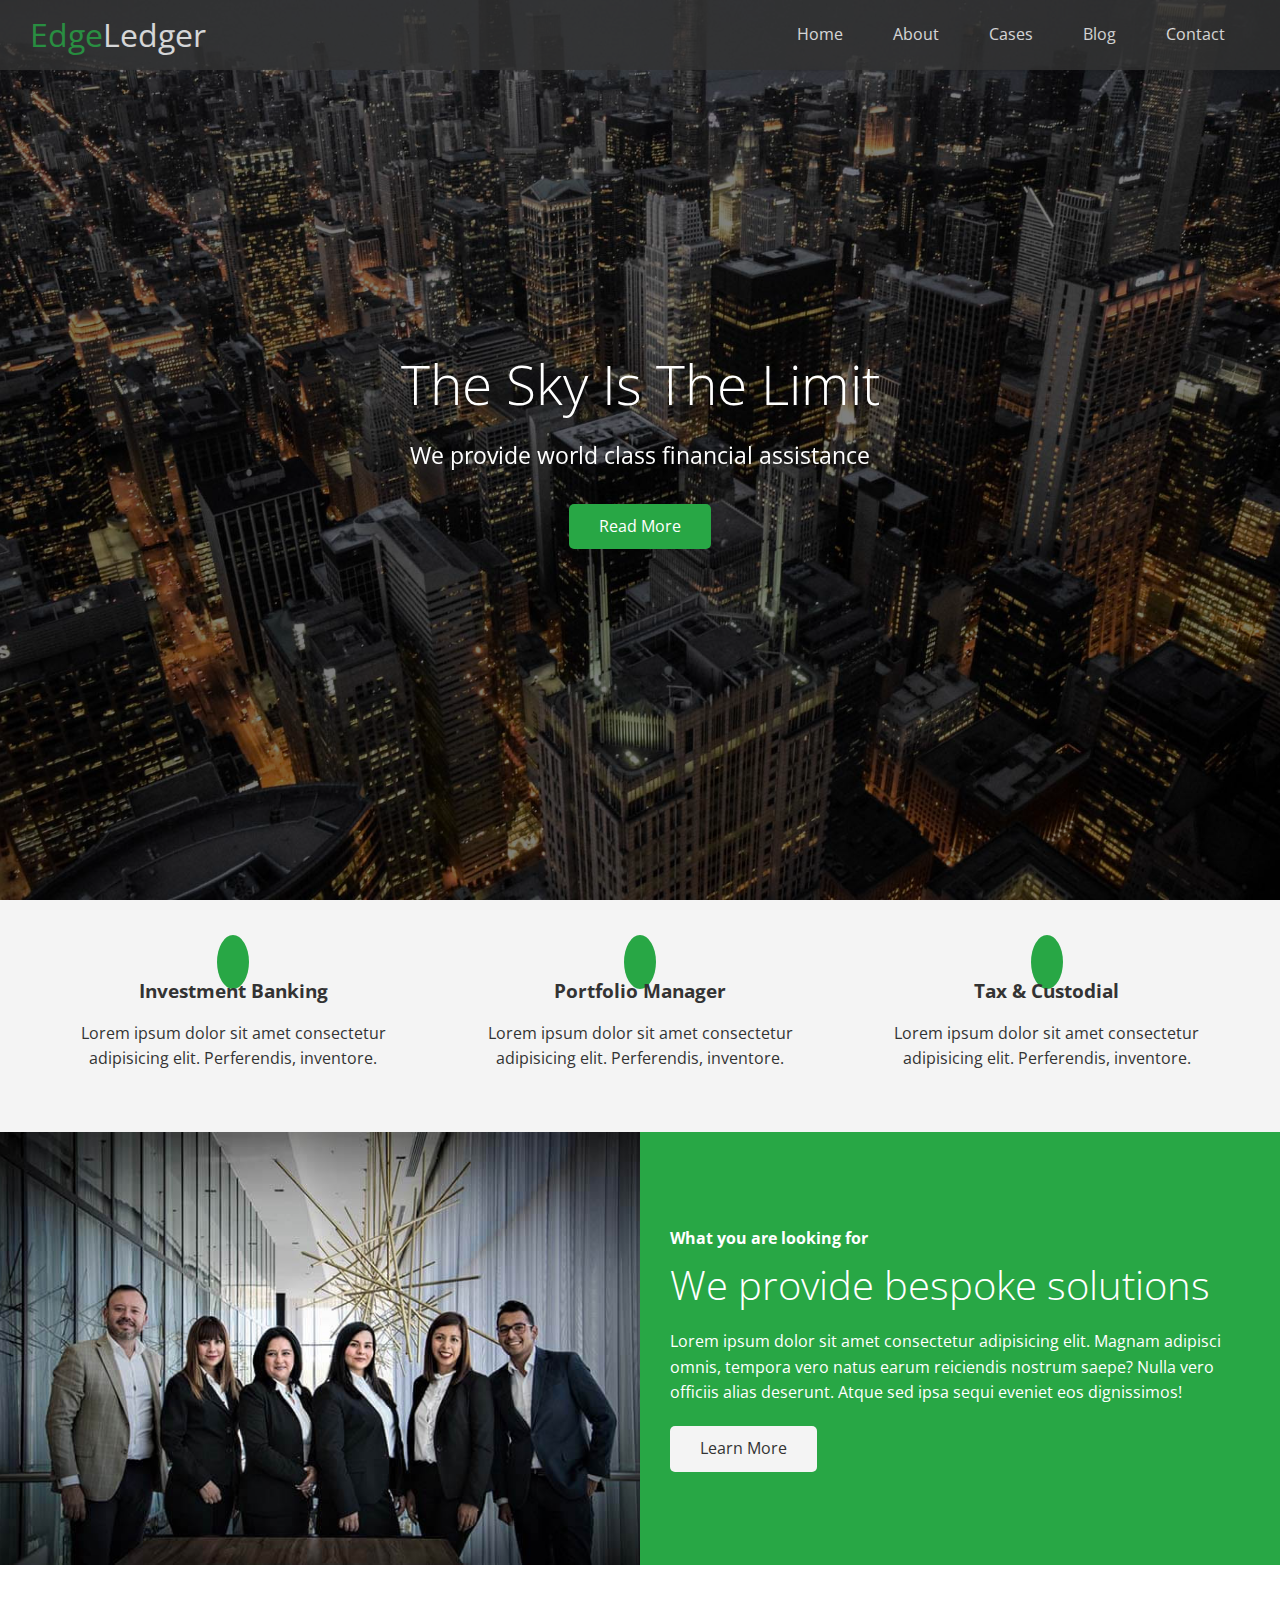
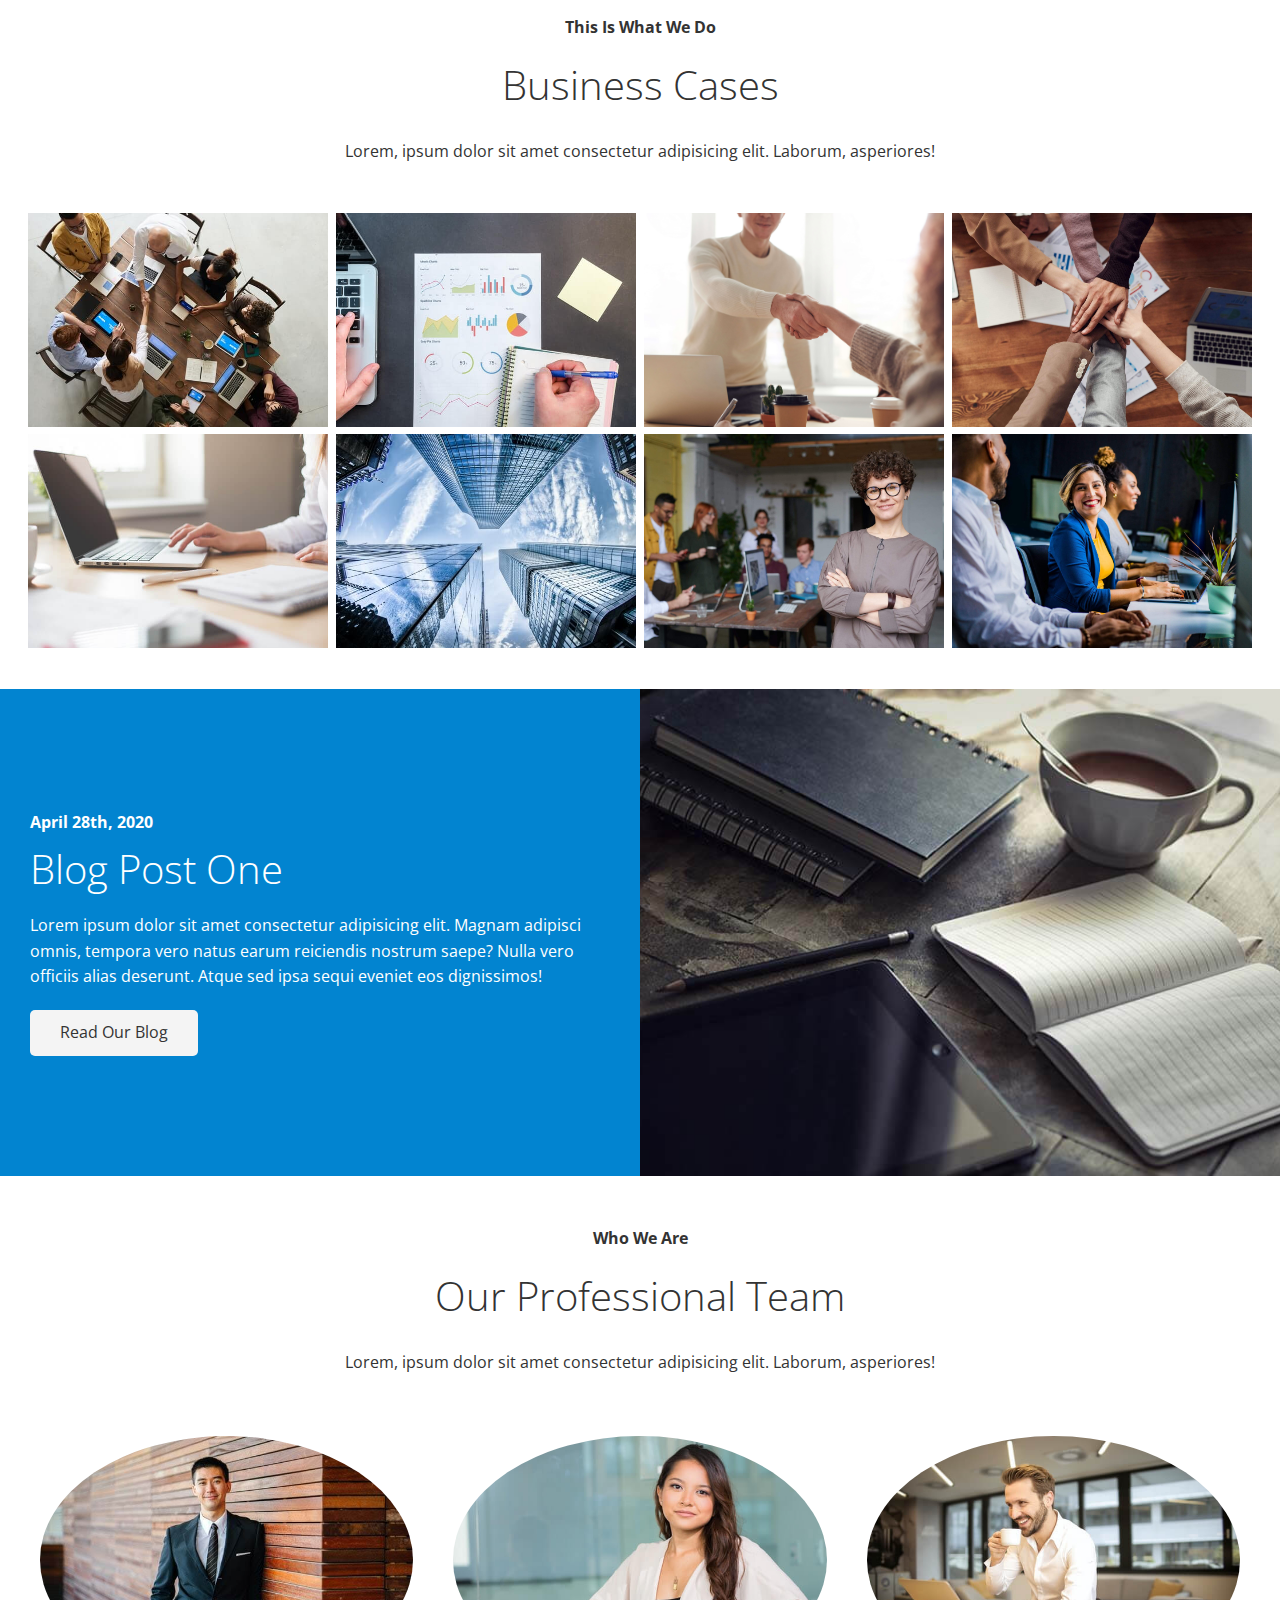
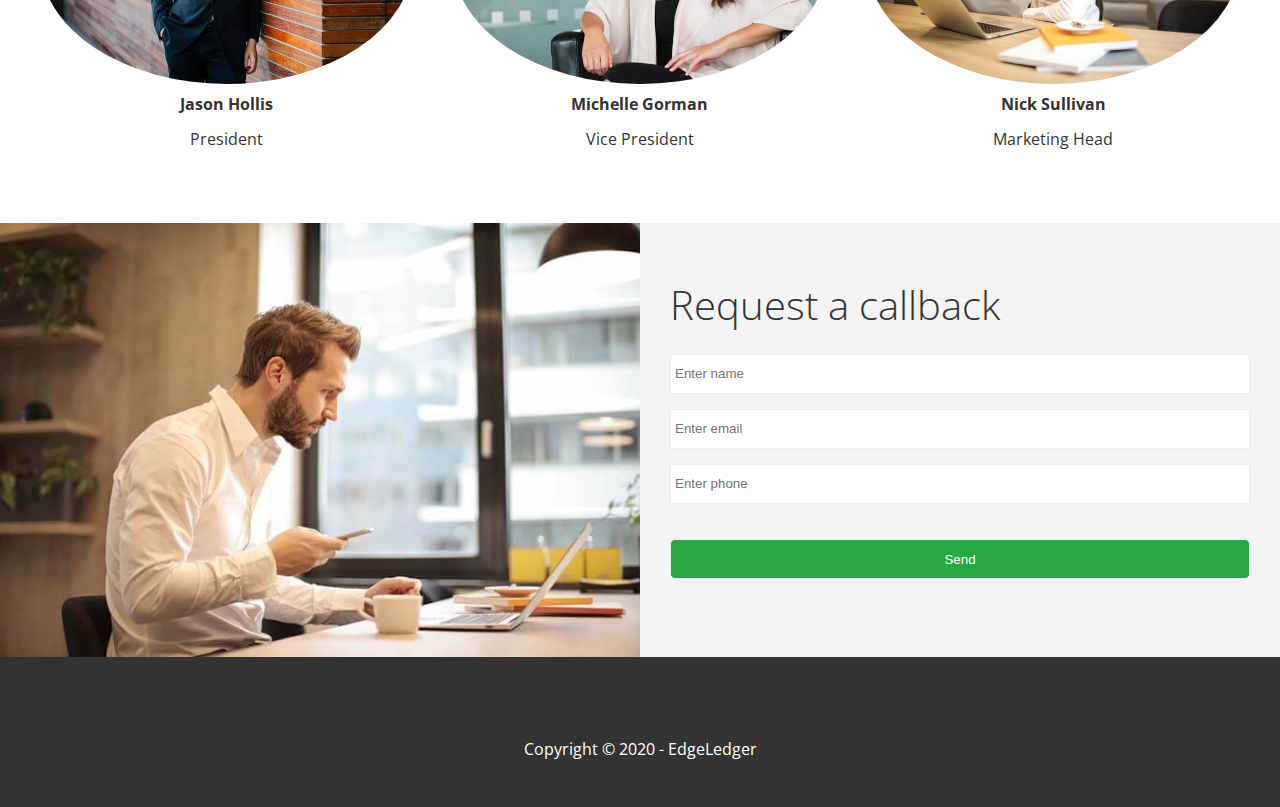
<file: index.html>
<!DOCTYPE html>
<html lang="en">
<head>
  <meta charset="UTF-8">
  <meta name="viewport" content="width=device-width, initial-scale=1.0">
  <meta name="desciption" content="Financial Services Company">
  <meta name="keywords" content="financial services, finances, money">
  <link rel="shortcut icon" type="image/x-icon" href="/favicon.ico">
  <link rel="stylesheet" href="https://cdnjs.cloudflare.com/ajax/libs/font-awesome/5.13.0/css/all.min.css" integrity="sha256-h20CPZ0QyXlBuAw7A+KluUYx/3pK+c7lYEpqLTlxjYQ=" crossorigin="anonymous" />
  <link rel="stylesheet" href="css/lightbox.min.css">
  <link rel="stylesheet" href="css/utilities.css">
  <link rel="stylesheet" href="css/style.css">
  <title>Welcome To EdgeLedger</title>
</head>
<body id="home">
  <header class="hero">
    <div id="navbar" class="navbar">
      <h1 class="logo">
        <span class="text-primary"><i class="fas fa-book-open"></i> Edge</span>Ledger
      </h1>
      <nav>
        <ul>
          <li><a href="#home">Home</a></li>
          <li><a href="#about">About</a></li>
          <li><a href="#cases">Cases</a></li>
          <li><a href="#blog">Blog</a></li>
          <li><a href="#contact">Contact</a></li>
        </ul>
      </nav>
    </div>

    <div class="content">
      <h1>The Sky Is The Limit</h1>
      <p>We provide world class financial assistance</p>
      <a href="#about" class="btn"><i class="fas fa-chevron-right"></i> Read More</a>
    </div>
  </header>

  <main>
    <!-- About: icons -->
    <section id="about" class="icons bg-light">
      <div class="flex-items">
        <div>
          <i class="fas fa-university fa-2x"></i>
          <div>
            <h3>Investment Banking</h3>
            <p>Lorem ipsum dolor sit amet consectetur adipisicing elit. Perferendis, inventore.</p>
          </div>
        </div>
        <div>
          <i class="fas fa-book-reader fa-2x"></i>
          <div>
            <h3>Portfolio Manager</h3>
            <p>Lorem ipsum dolor sit amet consectetur adipisicing elit. Perferendis, inventore.</p>
          </div>
        </div>
        <div>
          <i class="fas fa-pencil-alt fa-2x"></i>
          <div>
            <h3>Tax & Custodial</h3>
            <p>Lorem ipsum dolor sit amet consectetur adipisicing elit. Perferendis, inventore.</p>
          </div>
        </div>
      </div>
    </section>

    <!-- About: solutions -->
    <section class="solutions flex-columns">
      <div class="row">
        <div class="column">
          <div class="column-1">
            <img src="images/home/people.jpg" alt="EdgeLedger employees">
          </div>
        </div>
        <div class="column">
          <div class="column-2 bg-primary">
            <h4>What you are looking for</h4>
            <h2>We provide bespoke solutions</h2>
            <p>Lorem ipsum dolor sit amet consectetur adipisicing elit. Magnam adipisci omnis, tempora vero natus earum reiciendis nostrum saepe? Nulla vero officiis alias deserunt. Atque sed ipsa sequi eveniet eos dignissimos!</p>
            <a href="#" class="btn btn-light"><i class="fas fa-chevron-right"></i> Learn More
            </a>
          </div>
        </div>
      </div>
    </section>

    <!-- Cases -->
    <section id="cases" class="cases flex-grid section-padding">
      <header class="section-header">
        <h4>This Is What We Do</h4>
        <h2>Business Cases</h2>
        <p>Lorem, ipsum dolor sit amet consectetur adipisicing elit. Laborum, asperiores!</p>
      </header>
      <div class="row">
        <div class="column">
          <a href="images/cases/cases1.jpg" data-lightbox="cases" data-title="Lorem, ipsum dolor sit amet consectetur adipisicing elit. Laborum, asperiores!">
          <img src="images/cases/cases1.jpg" alt="">
          </a>
          <a href="images/cases/cases2.jpg" data-lightbox="cases" data-title="Lorem, ipsum dolor sit amet consectetur adipisicing elit. Laborum, asperiores!">
          <img src="images/cases/cases2.jpg" alt="">
          </a>
        </div>

        <div class="column">
          <a href="images/cases/cases3.jpg" data-lightbox="cases" data-title="Lorem, ipsum dolor sit amet consectetur adipisicing elit. Laborum, asperiores!">
          <img src="images/cases/cases3.jpg" alt="">
          </a>
          <a href="images/cases/cases4.jpg" data-lightbox="cases" data-title="Lorem, ipsum dolor sit amet consectetur adipisicing elit. Laborum, asperiores!">
          <img src="images/cases/cases4.jpg" alt="">
          </a>
        </div>
        
        <div class="column">
          <a href="images/cases/cases5.jpg" data-lightbox="cases" data-title="Lorem, ipsum dolor sit amet consectetur adipisicing elit. Laborum, asperiores!">
          <img src="images/cases/cases5.jpg" alt="">
          </a>
          <a href="images/cases/cases6.jpg" data-lightbox="cases" data-title="Lorem, ipsum dolor sit amet consectetur adipisicing elit. Laborum, asperiores!">
          <img src="images/cases/cases6.jpg" alt="">
          </a>
        </div>

        <div class="column">
          <a href="images/cases/cases7.jpg" data-lightbox="cases" data-title="Lorem, ipsum dolor sit amet consectetur adipisicing elit. Laborum, asperiores!">
          <img src="images/cases/cases7.jpg" alt="">
          </a>
          <a href="images/cases/cases8.jpg" data-lightbox="cases" data-title="Lorem, ipsum dolor sit amet consectetur adipisicing elit. Laborum, asperiores!">
          <img src="images/cases/cases8.jpg" alt="">
          </a>
        </div>
      </div>
    </section>

    <!-- Blog -->
    <section id="blog" class="blog flex-columns flex-reverse">
      <div class="row">
        <div class="column">
          <div class="column-1">
            <img src="images/home/blog.jpg" alt="EdgeLedger employees">
          </div>
        </div>
        <div class="column">
          <div class="column-2 bg-secondary">
            <h4>April 28th, 2020</h4>
            <h2>Blog Post One</h2>
            <p>Lorem ipsum dolor sit amet consectetur adipisicing elit. Magnam adipisci omnis, tempora vero natus earum reiciendis nostrum saepe? Nulla vero officiis alias deserunt. Atque sed ipsa sequi eveniet eos dignissimos!</p>
            <a href="blog.html" class="btn btn-light"><i class="fas fa-chevron-right"></i> Read Our Blog
            </a>
          </div>
        </div>
      </div>
    </section>

    <!-- Team -->
    <section id="team" class="team section-padding">
      <header class="section-header">
        <h4>Who We Are</h4>
        <h2>Our Professional Team</h2>
        <p>Lorem, ipsum dolor sit amet consectetur adipisicing elit. Laborum, asperiores!</p>
      </header>
      <div class="flex-items">
        <div>
          <img src="images/team/person1.jpg" alt="">
          <h4>Jason Hollis</h4>
          <p>President</p>
        </div>
        <div>
          <img src="images/team/person2.jpg" alt="">
          <h4>Michelle Gorman</h4>
          <p>Vice President</p>
        </div>
        <div>
          <img src="images/team/person3.jpg" alt="">
          <h4>Nick Sullivan</h4>
          <p>Marketing Head</p>
        </div>
      </div>
    </section>

    <!-- Contact -->
    <section id="contact" class="contact flex-columns">
      <div class="row">
        <div class="column">
          <div class="column-1">
            <img src="images/home/contact.jpg" alt="">
          </div>
        </div>
        <div class="column">
          <div class="column-2 bg-light">
            <h2>Request a callback</h2>
            <form action="" class="callback-form">
              <div class="form-control">
                <label for="name"></label>
                <input type="text" name="name" id="name" placeholder="Enter name">
              </div>
              <div class="form-control">
                <label for="email"></label>
                <input type="email" name="email" id="email" placeholder="Enter email">
              </div>
              <div class="form-control">
                <label for="phone"></label>
                <input type="text" name="phone" id="phone" placeholder="Enter phone">
              </div>
              <input type="submit" value="Send" id="submit" class="btn">
            </form>
          </div>
        </div>
      </div>
    </section>
  </main>

  <footer class="footer bg-dark">
    <div class="social">
      <a href="#"><i class="fab fa-facebook fa-2x"></i></a>
      <a href="#"><i class="fab fa-twitter fa-2x"></i></a>
      <a href="#"><i class="fab fa-youtube fa-2x"></i></a>
      <a href="#"><i class="fab fa-linkedin fa-2x"></i></a>
      <a href="#"><i class="fab fa-instagram fa-2x"></i></a>
    </div>
    <p>Copyright &copy; 2020 - EdgeLedger</p>
  </footer>

<script src="https://code.jquery.com/jquery-3.5.1.min.js" integrity="sha256-9/aliU8dGd2tb6OSsuzixeV4y/faTqgFtohetphbbj0=" crossorigin="anonymous"></script>  
<script src="js/lightbox.min.js"></script>

</body>
</html>
</file>
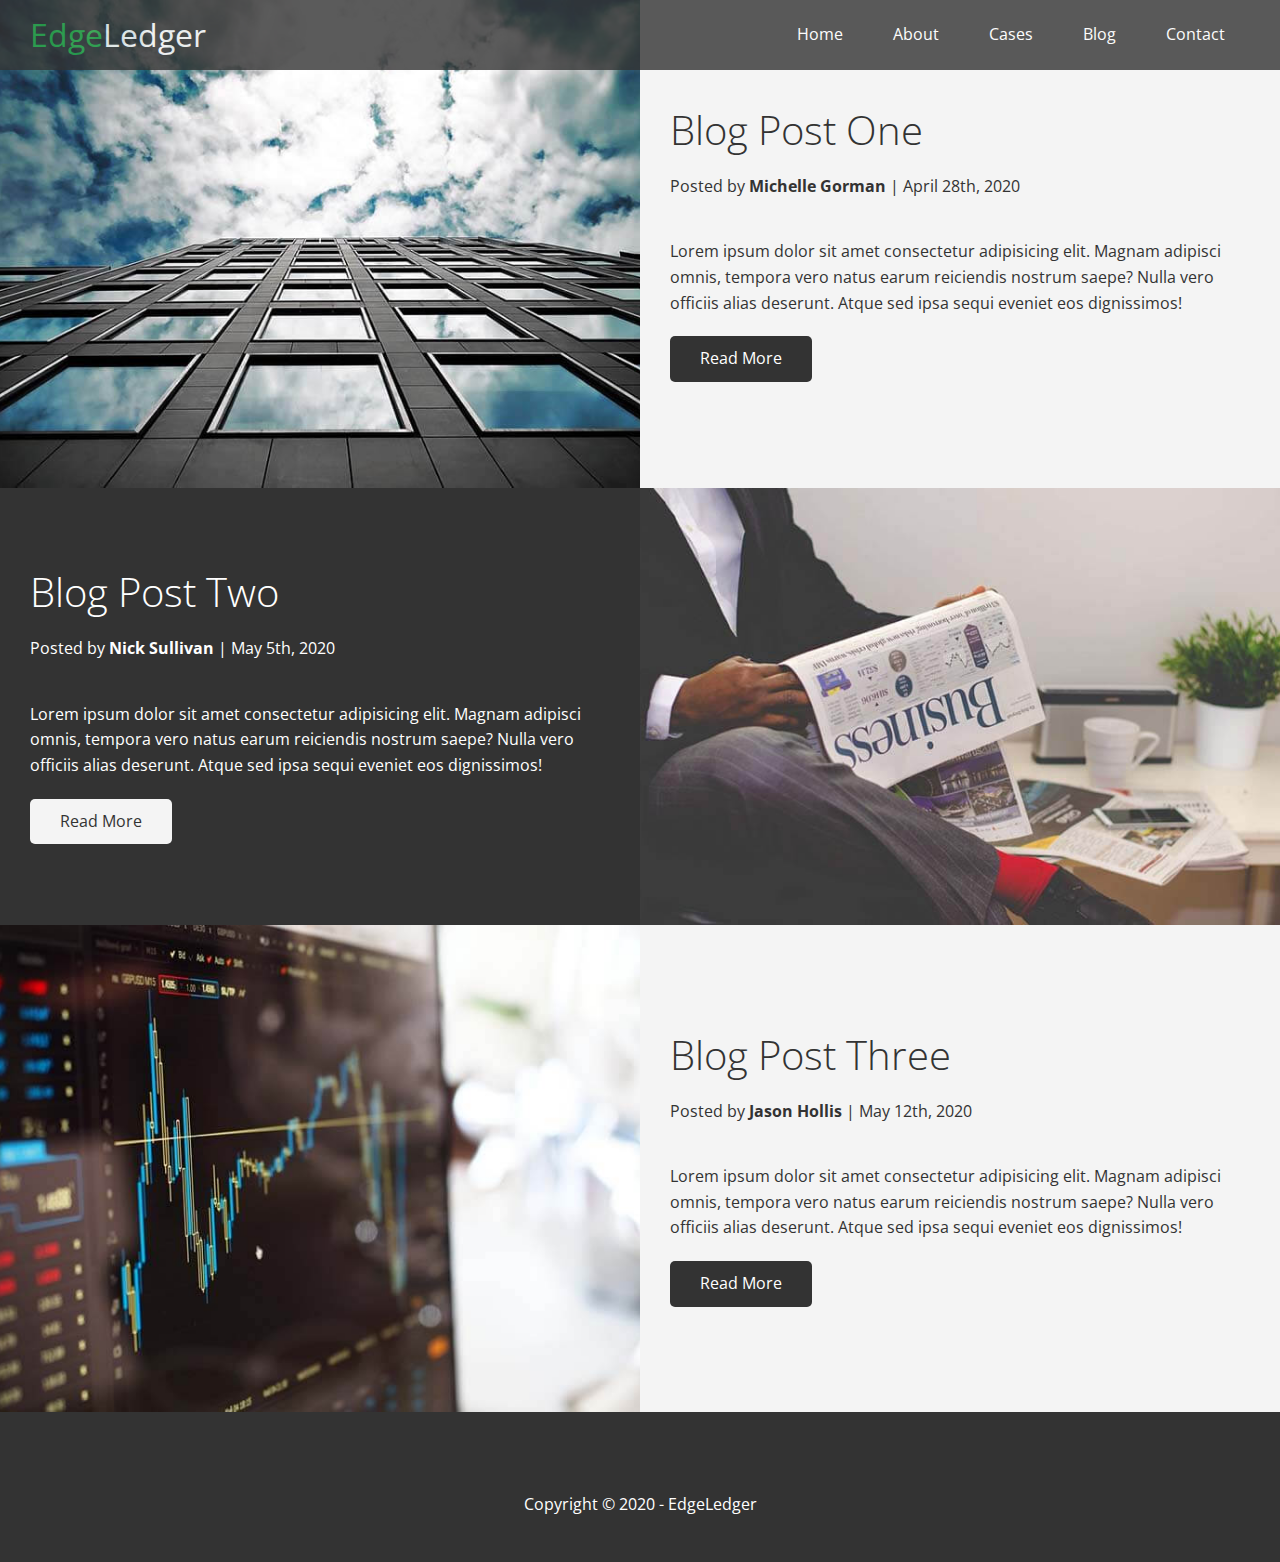
<file: blog.html>
<!DOCTYPE html>
<html lang="en">
<head>
  <meta charset="UTF-8">
  <meta name="viewport" content="width=device-width, initial-scale=1.0">
  <meta name="desciption" content="Financial Services Blog">
  <meta name="keywords" content="financial services, finances, money, blog">
  <link rel="stylesheet" href="https://cdnjs.cloudflare.com/ajax/libs/font-awesome/5.13.0/css/all.min.css" integrity="sha256-h20CPZ0QyXlBuAw7A+KluUYx/3pK+c7lYEpqLTlxjYQ=" crossorigin="anonymous" />
  <link rel="stylesheet" href="css/utilities.css">
  <link rel="stylesheet" href="css/style.css">
  <title>EdgeLedger Blog</title>
</head>
<body id="home">
  <header class="blog">
    <div id="navbar" class="navbar">
      <h1 class="logo">
        <span class="text-primary"><i class="fas fa-book-open"></i> Edge</span>Ledger
      </h1>
      <nav>
        <ul>
          <li><a href="index.html">Home</a></li>
          <li><a href="index.html#about">About</a></li>
          <li><a href="index.html#cases">Cases</a></li>
          <li><a href="index.html#blog">Blog</a></li>
          <li><a href="index.html#contact">Contact</a></li>
        </ul>
      </nav>
    </div>

    <!-- <div class="content" id="blog-title">
      <h1>Blog</h1>
    </div> -->
  </header>

  <main>
    <article class="flex-columns">
    <div class="row">
      <div class="column">
        <div class="column-1">
          <img src="images/blog/blog1.jpg" alt="EdgeLedger post one">
        </div>
      </div>
      <div class="column">
        <div class="column-2 bg-light">
          <h2>Blog Post One</h2>
          <p class="meta">
            <i class="fas fa-user"></i> Posted by <strong>Michelle Gorman</strong> | April 28th, 2020
          </p>
          <p>Lorem ipsum dolor sit amet consectetur adipisicing elit. Magnam adipisci omnis, tempora vero natus earum reiciendis nostrum saepe? Nulla vero officiis alias deserunt. Atque sed ipsa sequi eveniet eos dignissimos!</p>
          <a href="post1.html" class="btn btn-dark"><i class="fas fa-chevron-right"></i> Read More
          </a>
        </div>
      </div>
    </div>
  </article>

  <article class="flex-columns flex-reverse">
    <div class="row">
      <div class="column">
        <div class="column-1">
          <img src="images/blog/blog2.jpg" alt="EdgeLedger post two">
        </div>
      </div>
      <div class="column">
        <div class="column-2 bg-dark">
          <h2>Blog Post Two</h2>
          <p class="meta">
            <i class="fas fa-user"></i> Posted by <strong>Nick Sullivan</strong> | May 5th, 2020
          </p>
          <p>Lorem ipsum dolor sit amet consectetur adipisicing elit. Magnam adipisci omnis, tempora vero natus earum reiciendis nostrum saepe? Nulla vero officiis alias deserunt. Atque sed ipsa sequi eveniet eos dignissimos!</p>
          <a href="post2.html" class="btn btn-light"><i class="fas fa-chevron-right"></i> Read More
          </a>
        </div>
      </div>
    </div>
  </article>

  <article class="flex-columns">
    <div class="row">
      <div class="column">
        <div class="column-1">
          <img src="images/blog/blog3.jpg" alt="EdgeLedger post three">
        </div>
      </div>
      <div class="column">
        <div class="column-2 bg-light">
          <h2>Blog Post Three</h2>
          <p class="meta">
            <i class="fas fa-user"></i> Posted by <strong>Jason Hollis</strong> | May 12th, 2020
          </p>
          <p>Lorem ipsum dolor sit amet consectetur adipisicing elit. Magnam adipisci omnis, tempora vero natus earum reiciendis nostrum saepe? Nulla vero officiis alias deserunt. Atque sed ipsa sequi eveniet eos dignissimos!</p>
          <a href="post3.html" class="btn btn-dark"><i class="fas fa-chevron-right"></i> Read More
          </a>
        </div>
      </div>
    </div>
  </article>
  </main>

  <footer class="footer bg-dark">
    <div class="social">
      <a href="#"><i class="fab fa-facebook fa-2x"></i></a>
      <a href="#"><i class="fab fa-twitter fa-2x"></i></a>
      <a href="#"><i class="fab fa-youtube fa-2x"></i></a>
      <a href="#"><i class="fab fa-linkedin fa-2x"></i></a>
      <a href="#"><i class="fab fa-instagram fa-2x"></i></a>
    </div>
    <p>Copyright &copy; 2020 - EdgeLedger</p>
  </footer>
</body>
</html>
</file>
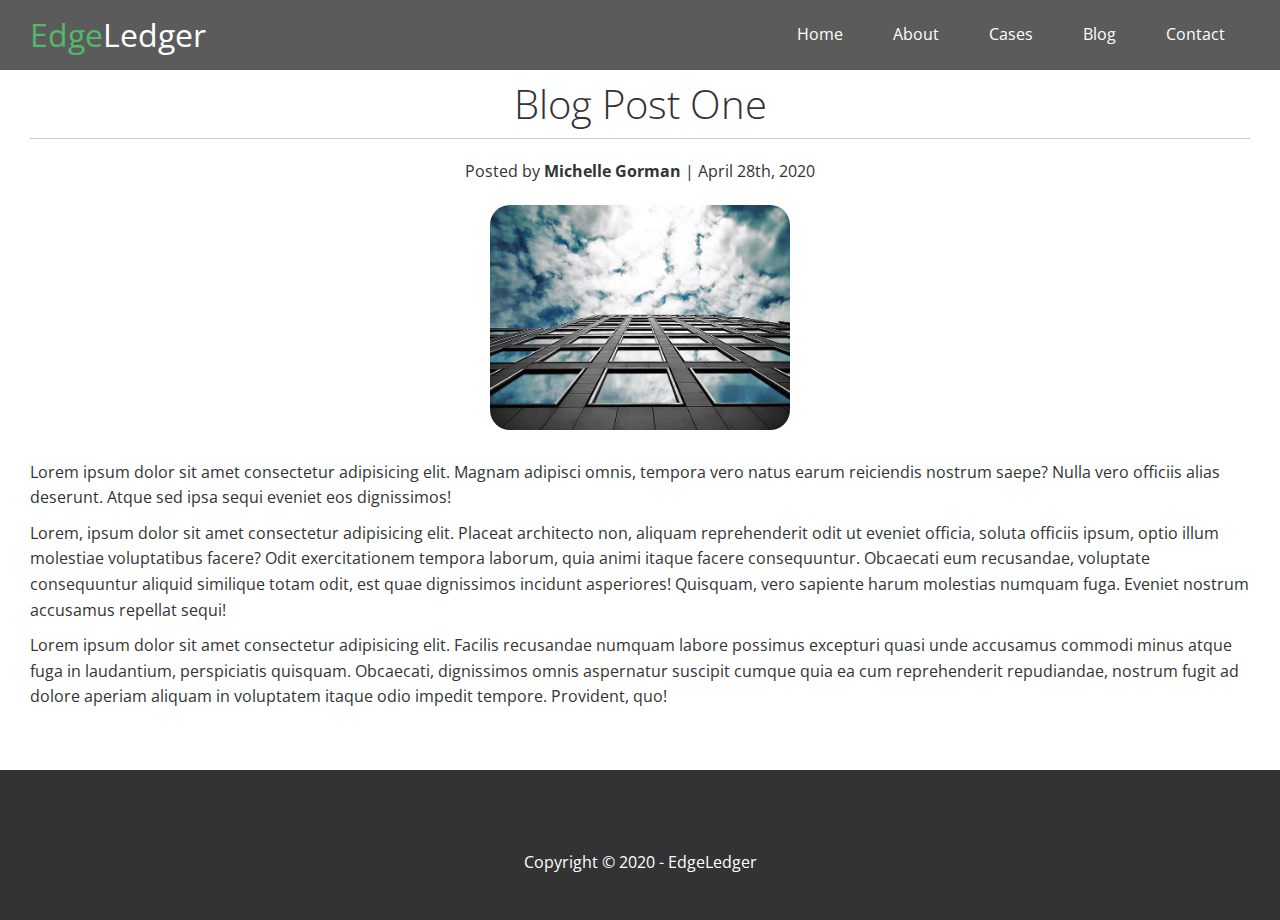
<file: post1.html>
<!DOCTYPE html>
<html lang="en">
<head>
  <meta charset="UTF-8">
  <meta name="viewport" content="width=device-width, initial-scale=1.0">
  <meta name="desciption" content="Financial Services Blog">
  <meta name="keywords" content="financial services, finances, money, blog">
  <link rel="stylesheet" href="https://cdnjs.cloudflare.com/ajax/libs/font-awesome/5.13.0/css/all.min.css" integrity="sha256-h20CPZ0QyXlBuAw7A+KluUYx/3pK+c7lYEpqLTlxjYQ=" crossorigin="anonymous" />
  <link rel="stylesheet" href="css/utilities.css">
  <link rel="stylesheet" href="css/style.css">
  <title>Blog Post One</title>
</head>
<body id="home">
  <header class="blog">
    <div id="navbar" class="navbar">
      <h1 class="logo">
        <span class="text-primary"><i class="fas fa-book-open"></i> Edge</span>Ledger
      </h1>
      <nav>
        <ul>
          <li><a href="index.html">Home</a></li>
          <li><a href="index.html#about">About</a></li>
          <li><a href="index.html#cases">Cases</a></li>
          <li><a href="index.html#blog">Blog</a></li>
          <li><a href="index.html#contact">Contact</a></li>
        </ul>
      </nav>
    </div>

    <!-- <div class="content">
      <h1>EdgeLedger Blog</h1>
    </div> -->
  </header>

  <main>
    <section class="post">
      <h2>Blog Post One</h2>
      <p class="meta">
        <i class="fas fa-user"></i> Posted by <strong>Michelle Gorman</strong> | April 28th, 2020
      </p>
      <img src="images/blog/blog1.jpg" alt="">
      <p>Lorem ipsum dolor sit amet consectetur adipisicing elit. Magnam adipisci omnis, tempora vero natus earum reiciendis nostrum saepe? Nulla vero officiis alias deserunt. Atque sed ipsa sequi eveniet eos dignissimos!</p>
      <p>Lorem, ipsum dolor sit amet consectetur adipisicing elit. Placeat architecto non, aliquam reprehenderit odit ut eveniet officia, soluta officiis ipsum, optio illum molestiae voluptatibus facere? Odit exercitationem tempora laborum, quia animi itaque facere consequuntur. Obcaecati eum recusandae, voluptate consequuntur aliquid similique totam odit, est quae dignissimos incidunt asperiores! Quisquam, vero sapiente harum molestias numquam fuga. Eveniet nostrum accusamus repellat sequi!</p>
      <p>Lorem ipsum dolor sit amet consectetur adipisicing elit. Facilis recusandae numquam labore possimus excepturi quasi unde accusamus commodi minus atque fuga in laudantium, perspiciatis quisquam. Obcaecati, dignissimos omnis aspernatur suscipit cumque quia ea cum reprehenderit repudiandae, nostrum fugit ad dolore aperiam aliquam in voluptatem itaque odio impedit tempore. Provident, quo!</p>
    </section>
  </main>

  <footer class="footer bg-dark">
    <div class="social">
      <a href="#"><i class="fab fa-facebook fa-2x"></i></a>
      <a href="#"><i class="fab fa-twitter fa-2x"></i></a>
      <a href="#"><i class="fab fa-youtube fa-2x"></i></a>
      <a href="#"><i class="fab fa-linkedin fa-2x"></i></a>
      <a href="#"><i class="fab fa-instagram fa-2x"></i></a>
    </div>
    <p>Copyright &copy; 2020 - EdgeLedger</p>
  </footer>
</body>
</html>
</file>
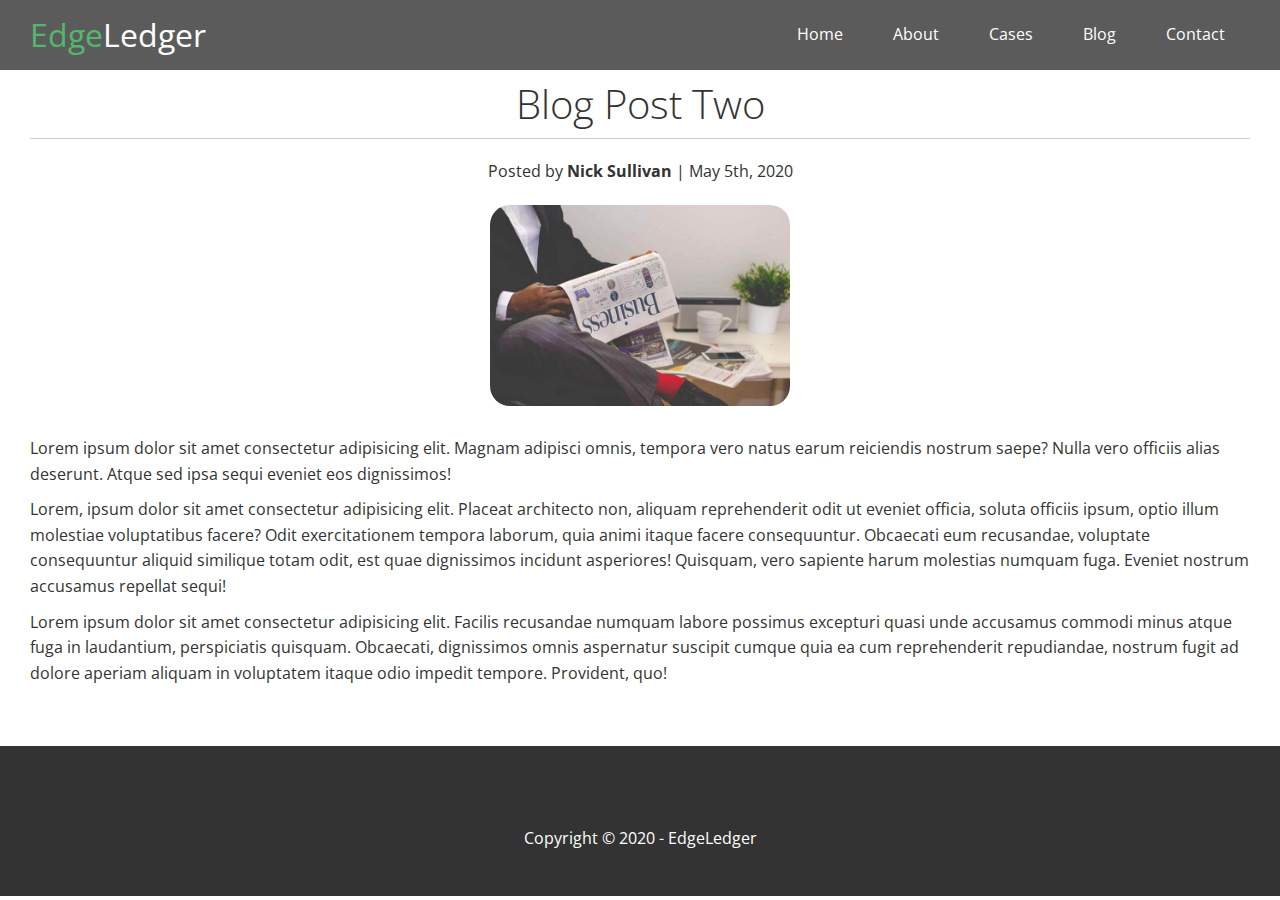
<file: post2.html>
<!DOCTYPE html>
<html lang="en">
<head>
  <meta charset="UTF-8">
  <meta name="viewport" content="width=device-width, initial-scale=1.0">
  <meta name="desciption" content="Financial Services Blog">
  <meta name="keywords" content="financial services, finances, money, blog">
  <link rel="stylesheet" href="https://cdnjs.cloudflare.com/ajax/libs/font-awesome/5.13.0/css/all.min.css" integrity="sha256-h20CPZ0QyXlBuAw7A+KluUYx/3pK+c7lYEpqLTlxjYQ=" crossorigin="anonymous" />
  <link rel="stylesheet" href="css/utilities.css">
  <link rel="stylesheet" href="css/style.css">
  <title>Blog Post Two</title>
</head>
<body id="home">
  <header class="blog">
    <div id="navbar" class="navbar">
      <h1 class="logo">
        <span class="text-primary"><i class="fas fa-book-open"></i> Edge</span>Ledger
      </h1>
      <nav>
        <ul>
          <li><a href="index.html">Home</a></li>
          <li><a href="index.html#about">About</a></li>
          <li><a href="index.html#cases">Cases</a></li>
          <li><a href="index.html#blog">Blog</a></li>
          <li><a href="index.html#contact">Contact</a></li>
        </ul>
      </nav>
    </div>

    <!-- <div class="content">
      <h1>EdgeLedger Blog</h1>
    </div> -->
  </header>

  <main>
    <section class="post">
      <h2>Blog Post Two</h2>
      <p class="meta">
        <i class="fas fa-user"></i> Posted by <strong>Nick Sullivan</strong> | May 5th, 2020
      </p>
      <img src="images/blog/blog2.jpg" alt="">
      <p>Lorem ipsum dolor sit amet consectetur adipisicing elit. Magnam adipisci omnis, tempora vero natus earum reiciendis nostrum saepe? Nulla vero officiis alias deserunt. Atque sed ipsa sequi eveniet eos dignissimos!</p>
      <p>Lorem, ipsum dolor sit amet consectetur adipisicing elit. Placeat architecto non, aliquam reprehenderit odit ut eveniet officia, soluta officiis ipsum, optio illum molestiae voluptatibus facere? Odit exercitationem tempora laborum, quia animi itaque facere consequuntur. Obcaecati eum recusandae, voluptate consequuntur aliquid similique totam odit, est quae dignissimos incidunt asperiores! Quisquam, vero sapiente harum molestias numquam fuga. Eveniet nostrum accusamus repellat sequi!</p>
      <p>Lorem ipsum dolor sit amet consectetur adipisicing elit. Facilis recusandae numquam labore possimus excepturi quasi unde accusamus commodi minus atque fuga in laudantium, perspiciatis quisquam. Obcaecati, dignissimos omnis aspernatur suscipit cumque quia ea cum reprehenderit repudiandae, nostrum fugit ad dolore aperiam aliquam in voluptatem itaque odio impedit tempore. Provident, quo!</p>
    </section>
  </main>

  <footer class="footer bg-dark">
    <div class="social">
      <a href="#"><i class="fab fa-facebook fa-2x"></i></a>
      <a href="#"><i class="fab fa-twitter fa-2x"></i></a>
      <a href="#"><i class="fab fa-youtube fa-2x"></i></a>
      <a href="#"><i class="fab fa-linkedin fa-2x"></i></a>
      <a href="#"><i class="fab fa-instagram fa-2x"></i></a>
    </div>
    <p>Copyright &copy; 2020 - EdgeLedger</p>
  </footer>
</body>
</html>
</file>
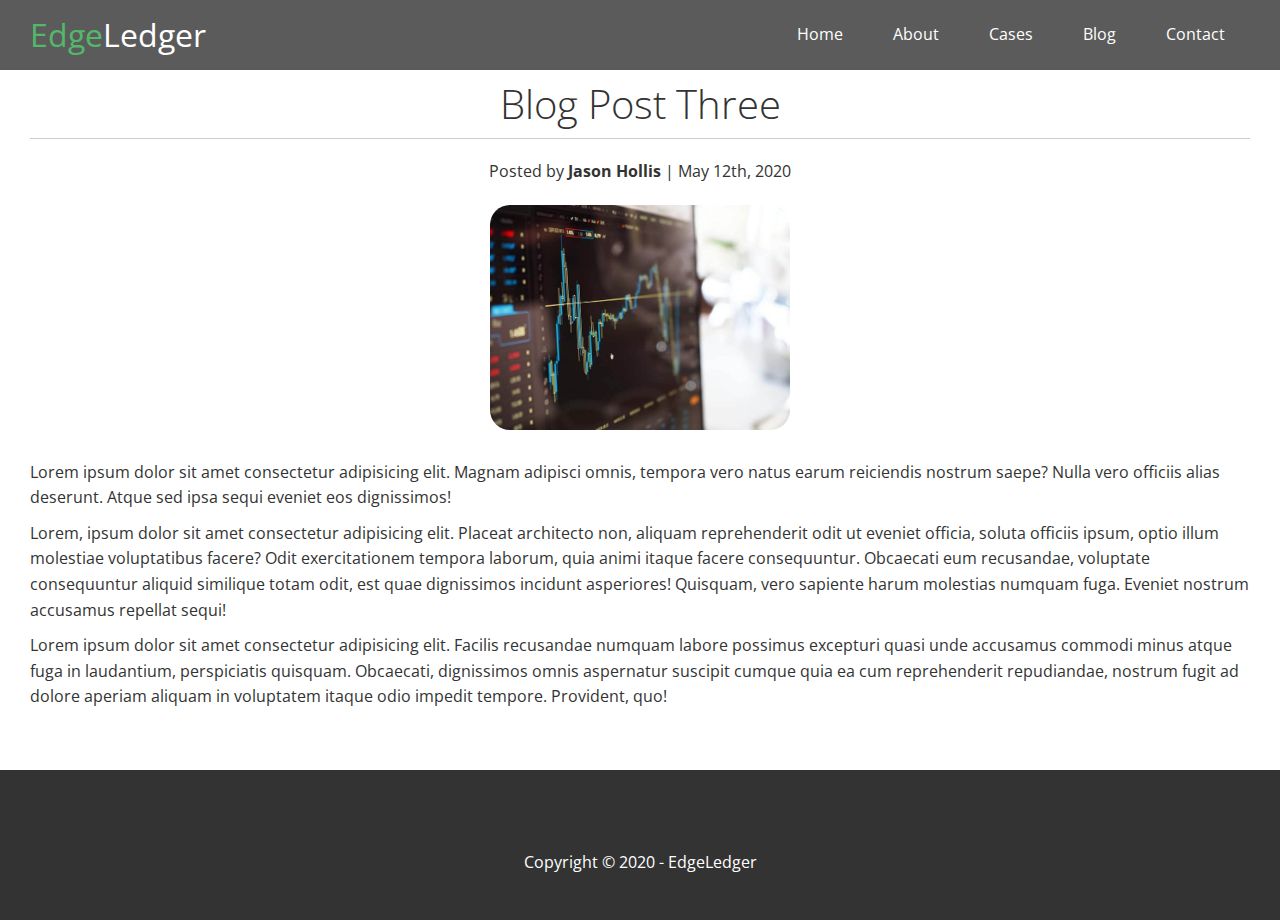
<file: post3.html>
<!DOCTYPE html>
<html lang="en">
<head>
  <meta charset="UTF-8">
  <meta name="viewport" content="width=device-width, initial-scale=1.0">
  <meta name="desciption" content="Financial Services Blog">
  <meta name="keywords" content="financial services, finances, money, blog">
  <link rel="stylesheet" href="https://cdnjs.cloudflare.com/ajax/libs/font-awesome/5.13.0/css/all.min.css" integrity="sha256-h20CPZ0QyXlBuAw7A+KluUYx/3pK+c7lYEpqLTlxjYQ=" crossorigin="anonymous" />
  <link rel="stylesheet" href="css/utilities.css">
  <link rel="stylesheet" href="css/style.css">
  <title>Blog Post Three</title>
</head>
<body id="home">
  <header class="blog">
    <div id="navbar" class="navbar">
      <h1 class="logo">
        <span class="text-primary"><i class="fas fa-book-open"></i> Edge</span>Ledger
      </h1>
      <nav>
        <ul>
          <li><a href="index.html">Home</a></li>
          <li><a href="index.html#about">About</a></li>
          <li><a href="index.html#cases">Cases</a></li>
          <li><a href="index.html#blog">Blog</a></li>
          <li><a href="index.html#contact">Contact</a></li>
        </ul>
      </nav>
    </div>

    <!-- <div class="content">
      <h1>EdgeLedger Blog</h1>
    </div> -->
  </header>

  <main>
    <section class="post">
      <h2>Blog Post Three</h2>
      <p class="meta">
        <i class="fas fa-user"></i> Posted by <strong>Jason Hollis</strong> | May 12th, 2020
      </p>
      <img src="images/blog/blog3.jpg" alt="">
      <p>Lorem ipsum dolor sit amet consectetur adipisicing elit. Magnam adipisci omnis, tempora vero natus earum reiciendis nostrum saepe? Nulla vero officiis alias deserunt. Atque sed ipsa sequi eveniet eos dignissimos!</p>
      <p>Lorem, ipsum dolor sit amet consectetur adipisicing elit. Placeat architecto non, aliquam reprehenderit odit ut eveniet officia, soluta officiis ipsum, optio illum molestiae voluptatibus facere? Odit exercitationem tempora laborum, quia animi itaque facere consequuntur. Obcaecati eum recusandae, voluptate consequuntur aliquid similique totam odit, est quae dignissimos incidunt asperiores! Quisquam, vero sapiente harum molestias numquam fuga. Eveniet nostrum accusamus repellat sequi!</p>
      <p>Lorem ipsum dolor sit amet consectetur adipisicing elit. Facilis recusandae numquam labore possimus excepturi quasi unde accusamus commodi minus atque fuga in laudantium, perspiciatis quisquam. Obcaecati, dignissimos omnis aspernatur suscipit cumque quia ea cum reprehenderit repudiandae, nostrum fugit ad dolore aperiam aliquam in voluptatem itaque odio impedit tempore. Provident, quo!</p>
    </section>
  </main>

  <footer class="footer bg-dark">
    <div class="social">
      <a href="#"><i class="fab fa-facebook fa-2x"></i></a>
      <a href="#"><i class="fab fa-twitter fa-2x"></i></a>
      <a href="#"><i class="fab fa-youtube fa-2x"></i></a>
      <a href="#"><i class="fab fa-linkedin fa-2x"></i></a>
      <a href="#"><i class="fab fa-instagram fa-2x"></i></a>
    </div>
    <p>Copyright &copy; 2020 - EdgeLedger</p>
  </footer>
</body>
</html>
</file>
<file: css/utilities.css>
/* Text colors */
.text-primary {
  color: #28a745;
}

.text-secondary {
  color: #0284d0;
}

/* Button */
.btn {
  cursor: pointer;
  border: none;
  display: inline-block;
  padding: 10px 30px;
  color: #fff;
  background: #28a745;
  border-radius: 5px;
}

.btn:hover {
  opacity: 0.9;
}

.btn-primary, .bg-primary {
  background:#28a745;
  color: #fff;
}

.btn-secondary, .bg-secondary {
  background:#0284d0;
  color: #fff;
}

.btn-dark, .bg-dark {
  background:#333;
  color: #fff;
}

.btn-light, .bg-light {
  background: #f4f4f4;
  color: #333;
}

.btn-outline {
  background: transparent;
  border: 1px solid #fff;
}

/* Flex items */
.flex-items {
  display: flex;
  text-align: center;
  justify-content: center;
  align-items: center;
  height: 100%;
}

.flex-items > div {
  padding: 20px;
}

/* Flex columns */
.flex-columns.flex-reverse .row {
  flex-direction: row-reverse;
}

.flex-columns .row {
  display: flex;
  flex-direction: row;
  flex-wrap: wrap;
  width: 100%;
}

.flex-columns .column {
  display: flex;
  flex-direction: column;
  flex-basis: 100%;
  flex: 1;
}

.flex-columns .column .column-1, 
.flex-columns .column .column-2 {
  height: 100%;
}

.flex-columns img {
  width: 100%;
  height: 100%;
  object-fit: cover;
}

.flex-columns .column-2 {
  display: flex;
  flex-direction: column;
  align-items: flex-start;
  justify-content: center;
  padding: 30px;
}

.flex-columns h2 {
  font-size: 40px;
  font-weight: 100;
}

.flex-columns h4 {
  margin-bottom: 10px;
}

.flex-columns p {
  margin: 20px 0;
}

/* Section header */
.section-header {
  padding: 30px;
  display: flex;
  flex-direction: column;
  align-items: center;
  justify-content: center;
  text-align: center;
}

.section-header h2 {
  font-size: 40px;
  margin: 20px 0;
}

.section-padding {
  padding: 20px 20px 40px;
}

/* Flex grid */
.flex-grid .row {
  display: flex;
  flex-wrap: wrap;
  padding: 0 4px;
}

.flex-grid .column {
  flex: 25%;
  max-width: 25%;
  padding: 8px 4px;
}

.flex-grid .column img {
  width: 100%;
  height: 50%;
  object-fit: cover;
}
</file>
<file: css/style.css>
@import url('https://fonts.googleapis.com/css2?family=Open+Sans:wght@300;400&display=swap');

* {
  box-sizing: border-box;
  margin: 0;
  padding: 0;
}

body {
  font-family: 'Open Sans', sans-serif;
  background: #fff;
  color: #333;
  line-height: 1.6;
}

ul {
  list-style: none;
}

a {
  color: #333;
  text-decoration: none;
}

h1, h2 {
  font-weight: 300;
  line-height: 1.2;
}

p {
  margin: 10px 0;
}

img {
  width: 100%;
}

/* Navbar */
.navbar {
  display: flex;
  align-items: center;
  justify-content: space-between;
  background: #333;
  color: #fff;
  opacity: 0.8;
  width: 100%;
  height: 70px;
  position: fixed;
  top: 0px;
  padding: 0 30px;
}

.navbar a {
  color: #fff;
  padding: 10px 20px;
  margin: 0 5px;
}

.navbar a:hover {
  border-bottom: #28a745 2px solid;
}

.navbar ul {
  display: flex;
}

.navbar .logo {
  font-weight: 400;
}

/* Header */
.hero {
  background: url('../images/home/showcase.jpg') no-repeat center/cover; 
  height: 100vh;
  position: relative;
  color: #fff;
}

.hero .content {
  display: flex;
  flex-direction: column;
  align-items: center;
  justify-content: center;
  text-align: center;
  height: 100%;
  padding: 0 20px;
}

.hero .content h1 {
  font-size: 55px;
}

.hero #blog-title h1 {
  
}

.hero .content p {
  font-size: 23px;
  max-width: 600px;
  margin: 20px 0 30px;
}

.hero::before {
  content: '';
  position: absolute;
  top: 0;
  left: 0;
  width: 100%;
  height: 100%;
  background: rgba(0,0,0,0.5);
}

.hero * {
  z-index: 10;
}

/* .hero.blog {
  background: url('../images/home/blog.jpg') no-repeat center center/cover;
  height: 30vh;
} */

/* Icons */
.icons {
  padding: 30px;
}

.icons h3 {
  font-weight: bold;
  margin-bottom: 15px;
}

.icons i {
  background-color: #28a745;
  color: #fff;
  padding: 1rem;
  border-radius: 50%;
  margin-bottom: 15px;
}

.cases img:hover {
  opacity: 0.7;
}

.team img {
  border-radius: 50%;
}

/* Callback form */
.callback-form {
  width: 100%;
  padding: 20px 0;
}

.callback-form label {
  display: block;
  margin-bottom: 5px;
}

.callback-form .form-control {
  margin-bottom: 15px;
}

.callback-form input {
  width: 100%;
  padding: 4px;
  height: 40px;
  border: #eee solid 1px;
}

.callback-form input:focus {
  outline-color: #28a745;
}

.callback-form .btn {
  padding: 12px 0;
  margin-top: 20px;
}

/* Post */
.post {
  padding: 50px 30px;
}

.post h2 {
  font-size: 40px;
  margin: 20px 0px;
  padding: 10px 0px;
  border-bottom: solid 1px #ccc;
  text-align: center;
}

.post .meta {
  margin-bottom: 20px;
  text-align: center;
}

.post img {
  width: 300px;
  display: block;
  margin: 0 auto 30px;
  border-radius: 20px;
}

/* Footer */
.footer {
  display: flex;
  flex-direction: column;
  justify-content: center;
  align-items: center;
  text-align: center;
  height: 150px;
}

.footer a {
  color: #fff;
}

.footer a:hover {
  color: #28a745;
}

.footer .social > * {
  margin-right: 15px;
}

.footer .social {
  margin-top: 10px;
}

/* Mobile */
@media(max-width: 768px) {
  .navbar {
    flex-direction: column;
    height: 120px;
    padding: 20px;
  }

  .navbar a {
    padding: 10px 10px;
    margin: 0 3px;
  }

  .flex-items {
    flex-direction: column;
  }

  .flex-columns .column, .flex-grid .column {
    flex: 100%;
    max-width: 100%;
  }

  .team img {
    width: 90%;
  }

  .post h2 {
    margin: 65px 0px 20px;
    padding: 10px 0px;
  }

}
</file>
